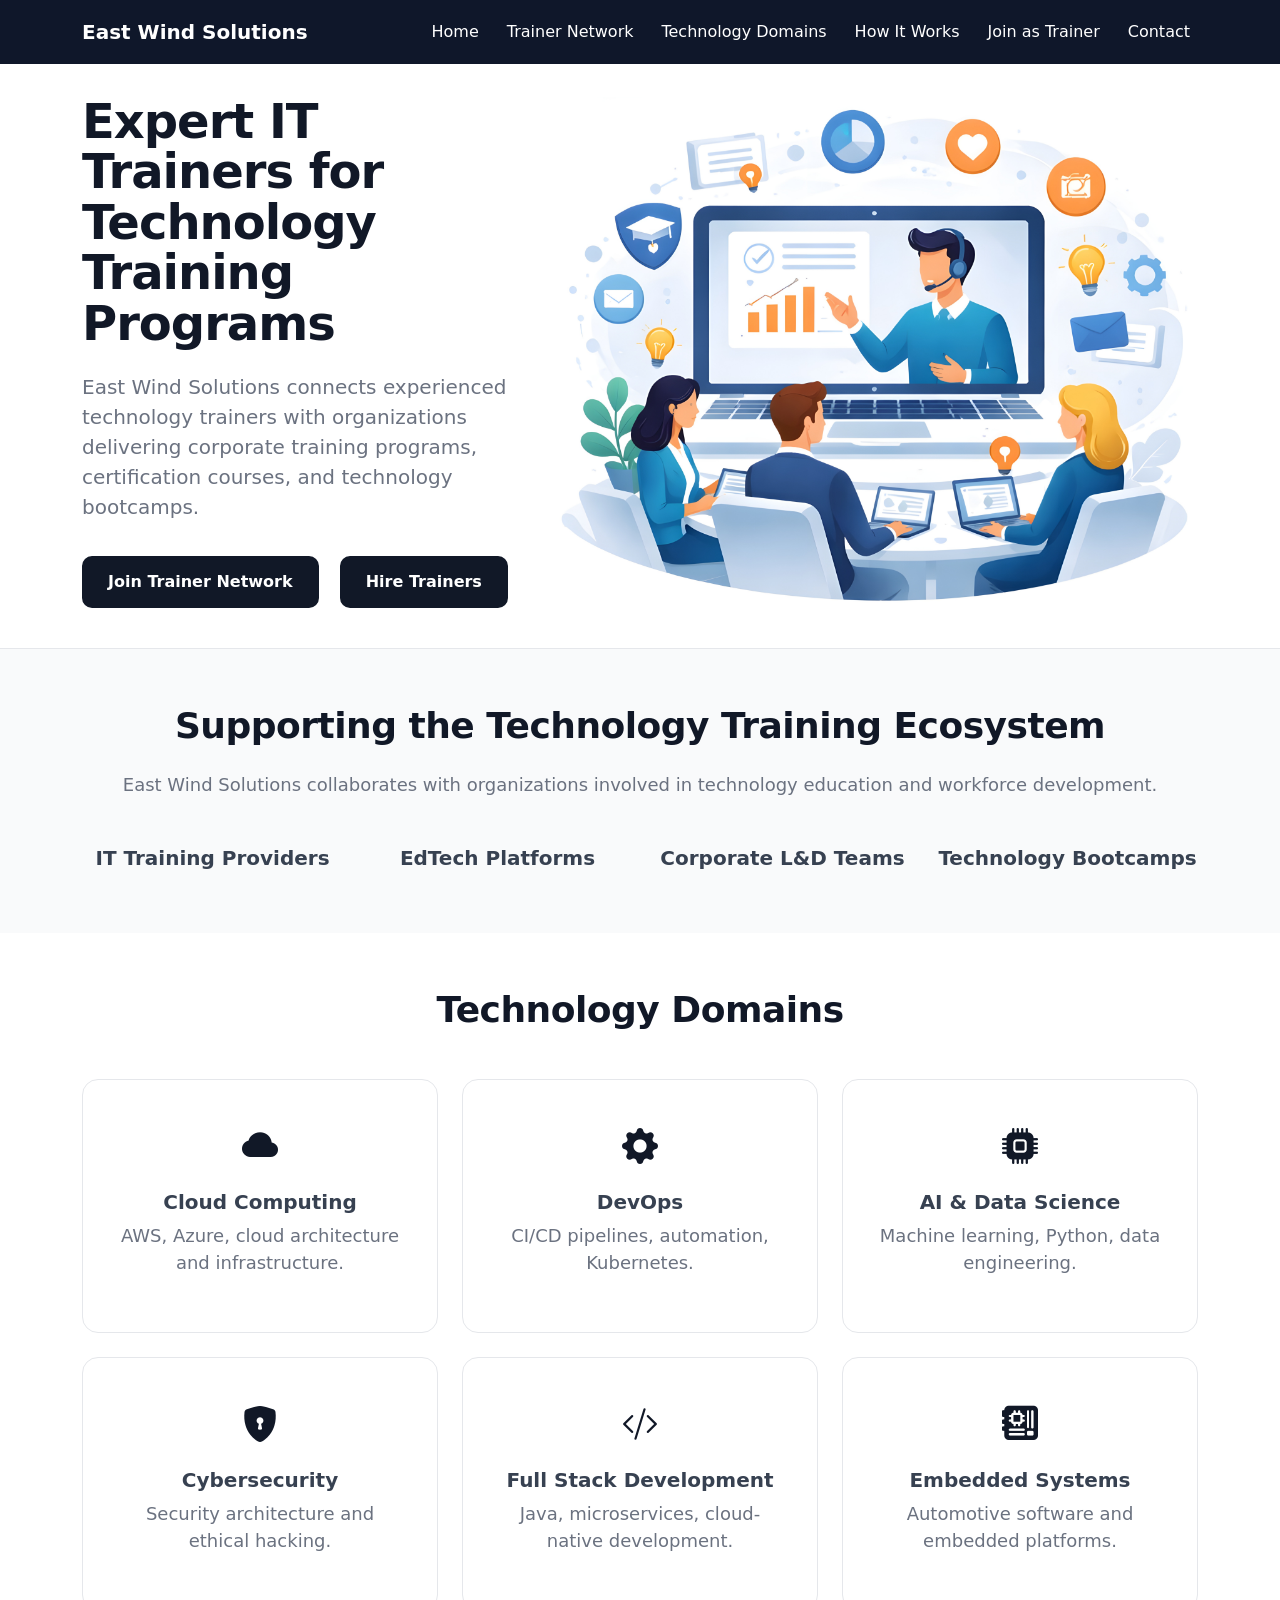
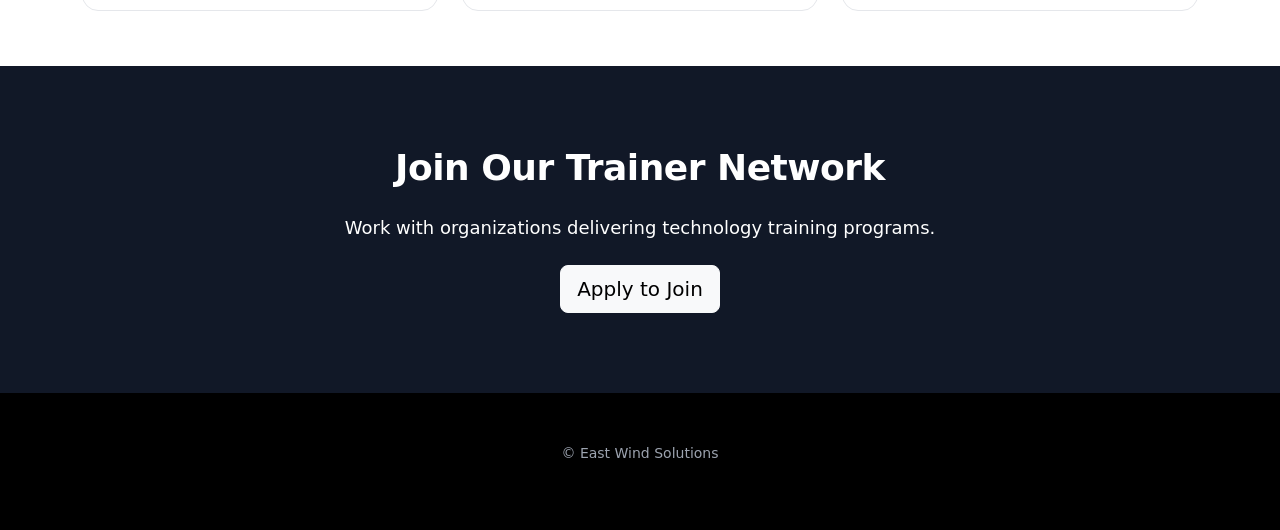
<file: index.html>
<!DOCTYPE html>
<html lang="en">

<head>

<meta charset="UTF-8">
<meta name="viewport" content="width=device-width, initial-scale=1">

<title>East Wind Solutions</title>

<link href="https://cdn.jsdelivr.net/npm/bootstrap@5.3.2/dist/css/bootstrap.min.css" rel="stylesheet">
<link rel="stylesheet" href="https://cdn.jsdelivr.net/npm/bootstrap-icons@1.10.5/font/bootstrap-icons.css">

<!-- OUR STYLESHEET -->
<link rel="stylesheet" href="css/styles.css">

</head>

<body>


<!-- NAVBAR -->

<nav class="navbar navbar-expand-lg navbar-dark fixed-top">

<div class="container">

<a class="navbar-brand" href="index.html">East Wind Solutions</a>

<button class="navbar-toggler" type="button" data-bs-toggle="collapse" data-bs-target="#nav">
<span class="navbar-toggler-icon"></span>
</button>

<div class="collapse navbar-collapse" id="nav">

<ul class="navbar-nav ms-auto">

<li class="nav-item"><a class="nav-link" href="index.html">Home</a></li>
<li class="nav-item"><a class="nav-link" href="trainer-network.html">Trainer Network</a></li>
<li class="nav-item"><a class="nav-link" href="technology-domains.html">Technology Domains</a></li>
<li class="nav-item"><a class="nav-link" href="how-it-works.html">How It Works</a></li>
<li class="nav-item"><a class="nav-link" href="join-trainers.html">Join as Trainer</a></li>
<li class="nav-item"><a class="nav-link" href="contact.html">Contact</a></li>

</ul>

</div>

</div>

</nav>



<!-- HERO -->

<section class="hero">

<div class="container">

<div class="row align-items-center">

<div class="col-md-5">

<h1 class="mb-4">

Expert IT Trainers  
for Technology Training Programs

</h1>

<p class="mb-4">

East Wind Solutions connects experienced technology trainers with organizations delivering corporate training programs, certification courses, and technology bootcamps.

</p>

<a class="btn hero-btn me-3" href="join-trainers.html">
Join Trainer Network
</a>

<a class="btn hero-btn" href="contact.html">
Hire Trainers
</a>

</div>


<div class="col-md-7 text-center">

<img
src="images/hero-training.png"
class="hero-image"
alt="Technology Training Illustration">

</div>

</div>

</div>

</section>



<!-- ECOSYSTEM -->

<section class="section section-light">

<div class="container text-center">

<h2 class="mb-4">

Supporting the Technology Training Ecosystem

</h2>

<p class="mb-5">

East Wind Solutions collaborates with organizations involved in technology education and workforce development.

</p>

<div class="row">

<div class="col-md-3"><h5>IT Training Providers</h5></div>
<div class="col-md-3"><h5>EdTech Platforms</h5></div>
<div class="col-md-3"><h5>Corporate L&D Teams</h5></div>
<div class="col-md-3"><h5>Technology Bootcamps</h5></div>

</div>

</div>

</section>



<!-- TECHNOLOGY DOMAINS -->

<section class="section">

<div class="container">

<h2 class="text-center mb-5">

Technology Domains

</h2>

<div class="row g-4">

<div class="col-md-4">
<div class="feature-card text-center">
<div class="feature-icon"><i class="bi bi-cloud-fill"></i></div>
<h5>Cloud Computing</h5>
<p>AWS, Azure, cloud architecture and infrastructure.</p>
</div>
</div>

<div class="col-md-4">
<div class="feature-card text-center">
<div class="feature-icon"><i class="bi bi-gear-fill"></i></div>
<h5>DevOps</h5>
<p>CI/CD pipelines, automation, Kubernetes.</p>
</div>
</div>

<div class="col-md-4">
<div class="feature-card text-center">
<div class="feature-icon"><i class="bi bi-cpu-fill"></i></div>
<h5>AI & Data Science</h5>
<p>Machine learning, Python, data engineering.</p>
</div>
</div>

<div class="col-md-4">
<div class="feature-card text-center">
<div class="feature-icon"><i class="bi bi-shield-lock-fill"></i></div>
<h5>Cybersecurity</h5>
<p>Security architecture and ethical hacking.</p>
</div>
</div>

<div class="col-md-4">
<div class="feature-card text-center">
<div class="feature-icon"><i class="bi bi-code-slash"></i></div>
<h5>Full Stack Development</h5>
<p>Java, microservices, cloud-native development.</p>
</div>
</div>

<div class="col-md-4">
<div class="feature-card text-center">
<div class="feature-icon"><i class="bi bi-motherboard-fill"></i></div>
<h5>Embedded Systems</h5>
<p>Automotive software and embedded platforms.</p>
</div>
</div>

</div>

</div>

</section>



<!-- CTA -->

<section class="cta">

<h2 class="mb-4">

Join Our Trainer Network

</h2>

<p class="mb-4">

Work with organizations delivering technology training programs.

</p>

<a href="join-trainers.html" class="btn btn-light btn-lg">

Apply to Join

</a>

</section>



<!-- FOOTER -->

<div class="footer">

<p>© East Wind Solutions</p>

</div>


<script src="https://cdn.jsdelivr.net/npm/bootstrap@5.3.2/dist/js/bootstrap.bundle.min.js"></script>

</body>
</html>
</file>
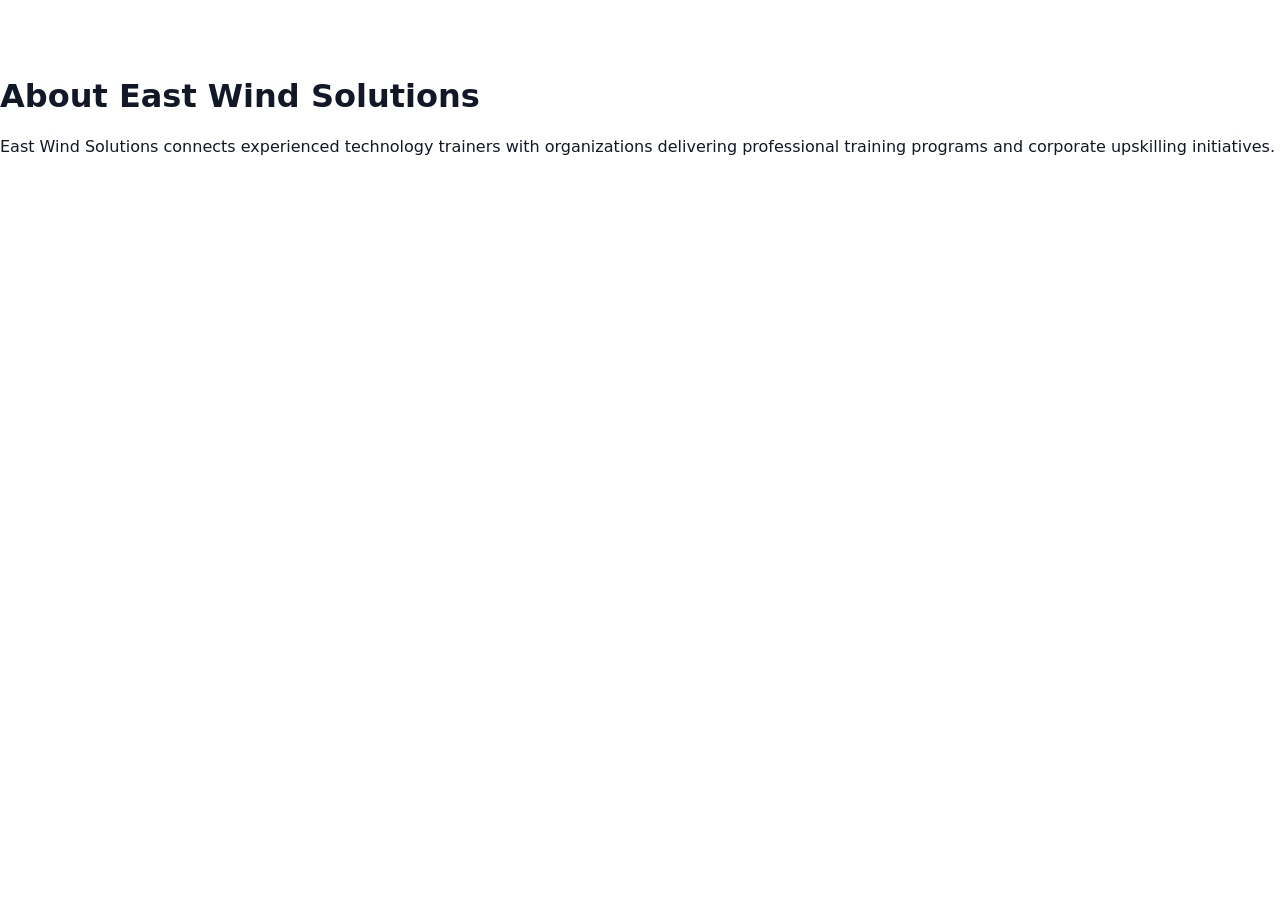
<file: about.html>
<!DOCTYPE html>
<html>

<head>

<title>About | East Wind Solutions</title>

<link rel="stylesheet" href="css/styles.css">

</head>

<body>

<div class="container">

<h1>About East Wind Solutions</h1>

<p>

East Wind Solutions connects experienced technology trainers with organizations delivering professional training programs and corporate upskilling initiatives.

</p>

</div>

</body>

</html>
</file>
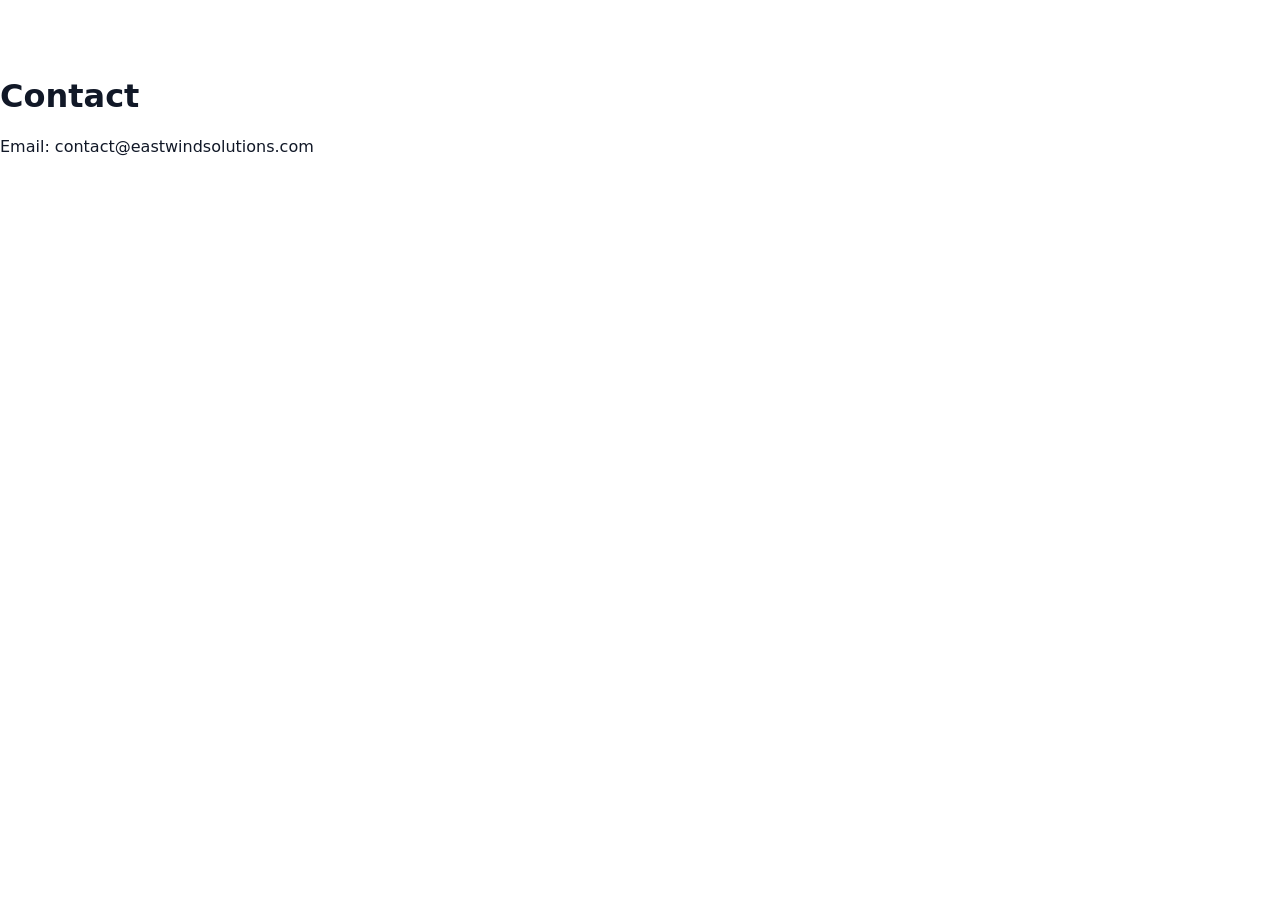
<file: contact.html>
<!DOCTYPE html>
<html>

<head>

<title>Contact | East Wind Solutions</title>

<link rel="stylesheet" href="css/styles.css">

</head>

<body>

<div class="container">

<h1>Contact</h1>

<p>Email: contact@eastwindsolutions.com</p>

</div>

</body>

</html>
</file>
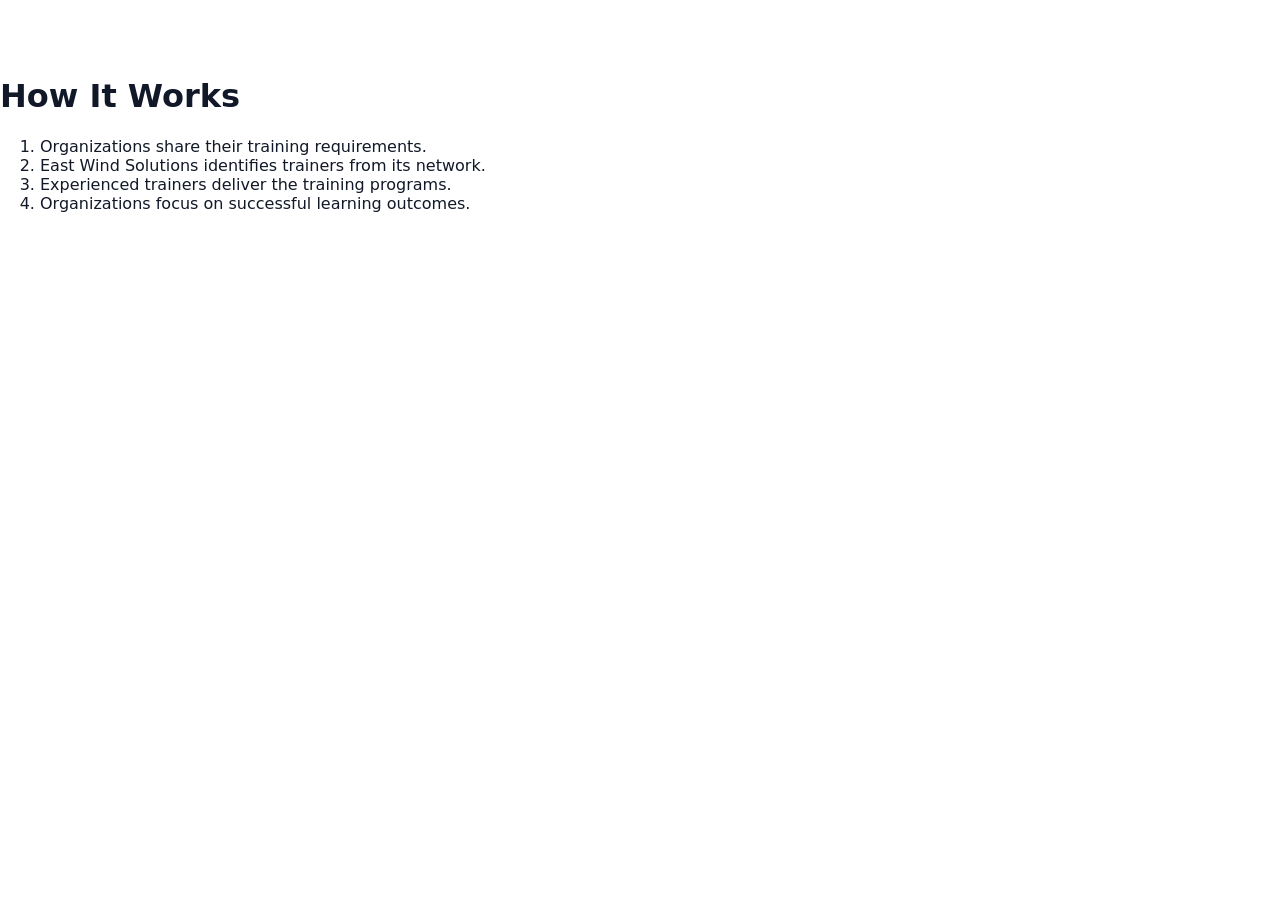
<file: how-it-works.html>
<!DOCTYPE html>
<html>

<head>

<title>How It Works | East Wind Solutions</title>

<link rel="stylesheet" href="css/styles.css">

</head>

<body>

<div class="container">

<h1>How It Works</h1>

<ol>

<li>Organizations share their training requirements.</li>

<li>East Wind Solutions identifies trainers from its network.</li>

<li>Experienced trainers deliver the training programs.</li>

<li>Organizations focus on successful learning outcomes.</li>

</ol>

</div>

</body>

</html>
</file>
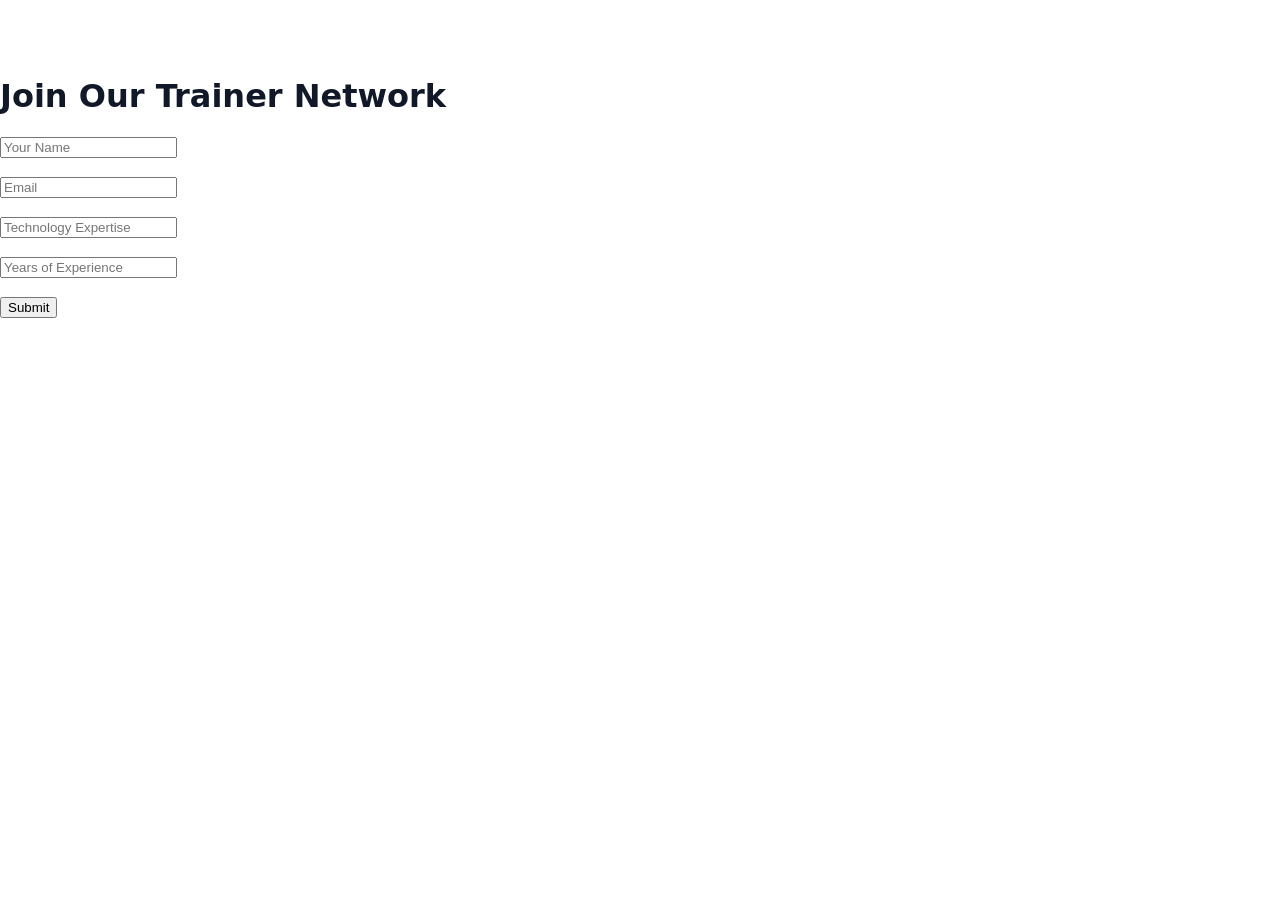
<file: join-trainers.html>
<!DOCTYPE html>
<html>

<head>

<title>Join Trainers | East Wind Solutions</title>

<link rel="stylesheet" href="css/styles.css">

</head>

<body>

<div class="container">

<h1>Join Our Trainer Network</h1>

<form>

<input type="text" placeholder="Your Name"><br><br>

<input type="email" placeholder="Email"><br><br>

<input type="text" placeholder="Technology Expertise"><br><br>

<input type="text" placeholder="Years of Experience"><br><br>

<button>Submit</button>

</form>

</div>

</body>

</html>
</file>
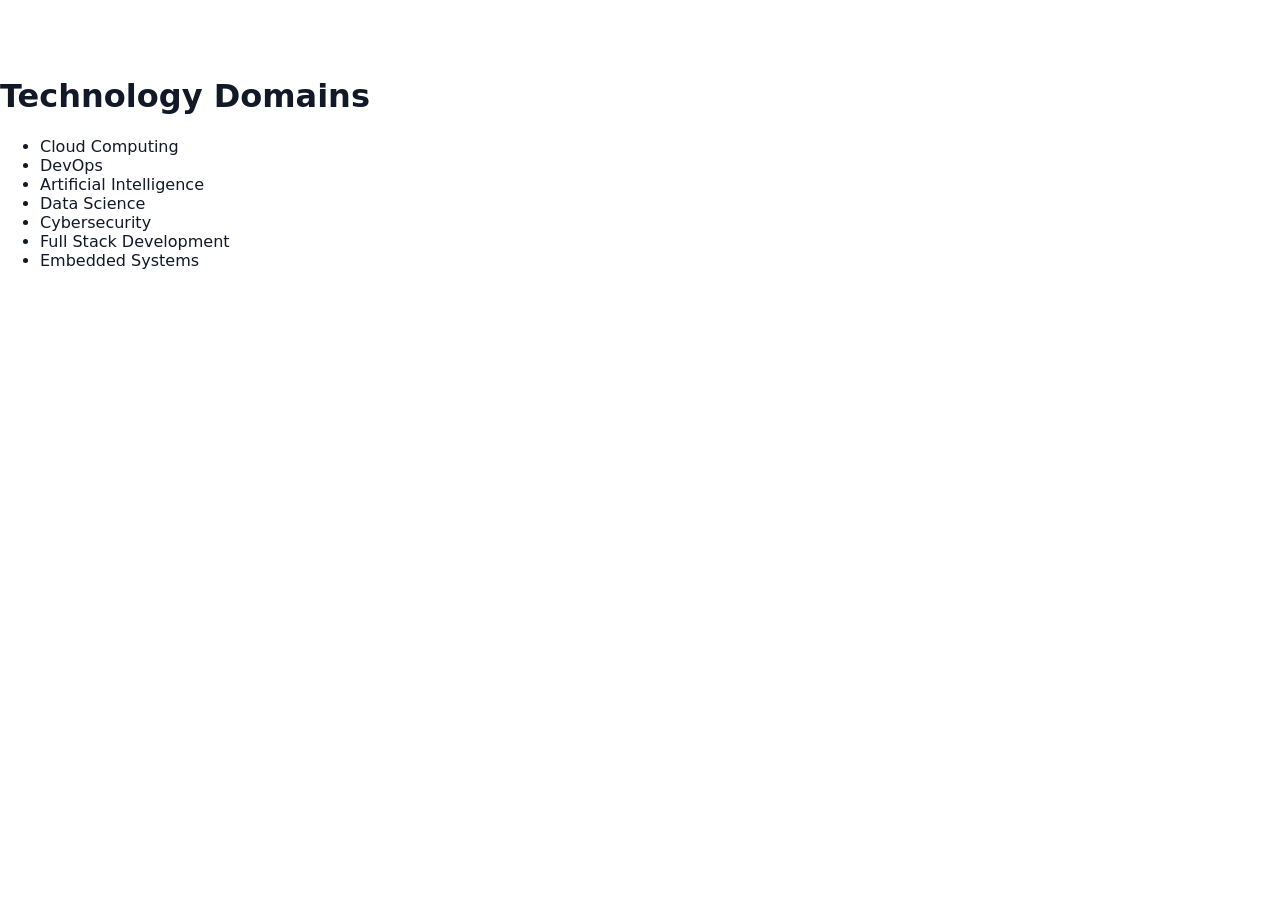
<file: technology-domains.html>
<!DOCTYPE html>
<html>

<head>

<title>Technology Domains | East Wind Solutions</title>

<link rel="stylesheet" href="css/styles.css">

</head>

<body>

<div class="container">

<h1>Technology Domains</h1>

<ul>

<li>Cloud Computing</li>
<li>DevOps</li>
<li>Artificial Intelligence</li>
<li>Data Science</li>
<li>Cybersecurity</li>
<li>Full Stack Development</li>
<li>Embedded Systems</li>

</ul>

</div>

</body>

</html>
</file>
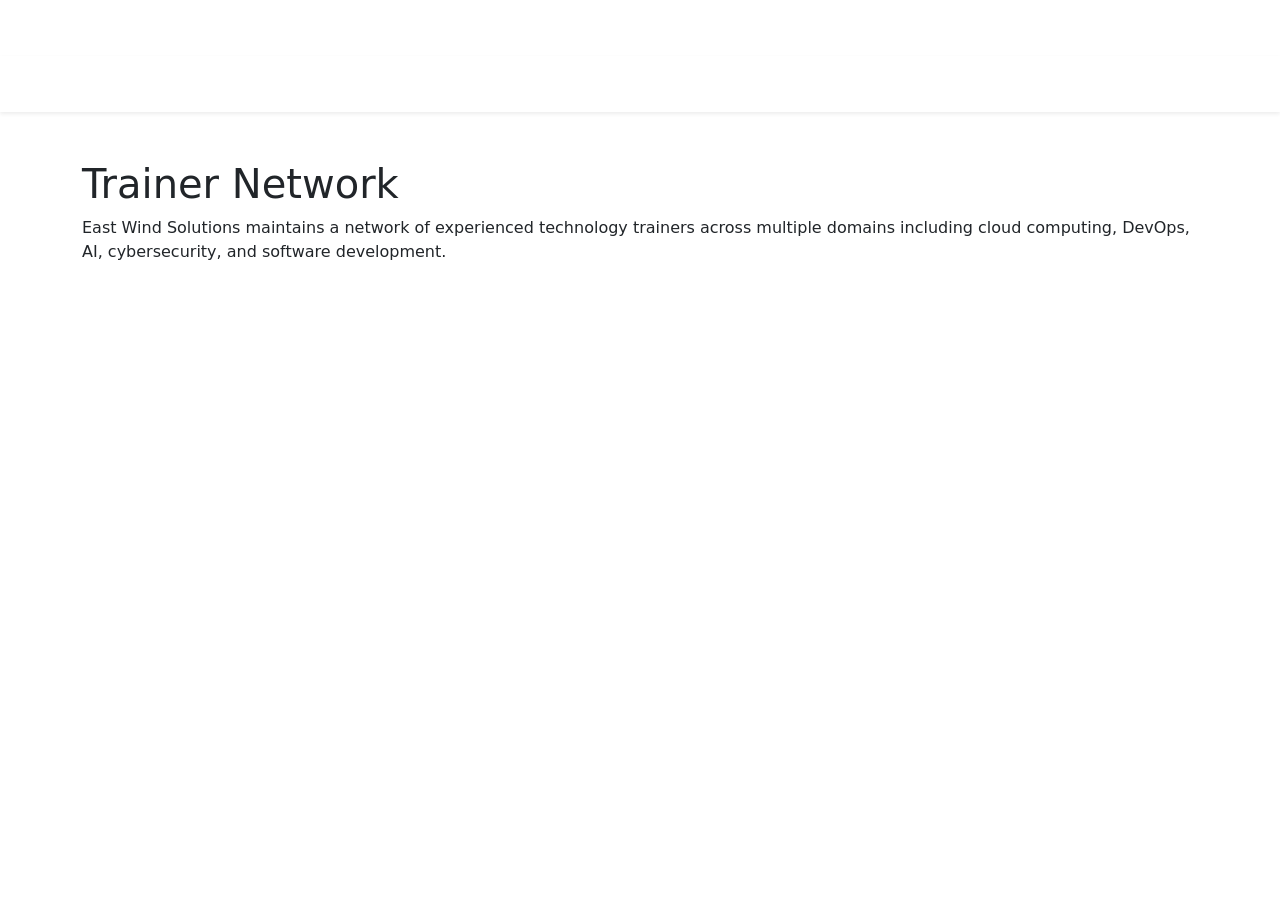
<file: trainer-network.html>
<!DOCTYPE html>
<html lang="en">

<head>

<meta charset="UTF-8">
<meta name="viewport" content="width=device-width, initial-scale=1">

<title>Trainer Network | East Wind Solutions</title>

<link rel="stylesheet" href="css/styles.css">

<link href="https://cdn.jsdelivr.net/npm/bootstrap@5.3.2/dist/css/bootstrap.min.css" rel="stylesheet">

</head>

<body>

<nav class="navbar navbar-expand-lg navbar-light bg-white shadow-sm">

<div class="container">

<a class="navbar-brand fw-bold" href="index.html">East Wind Solutions</a>

</div>

</nav>


<div class="container mt-5">

<h1>Trainer Network</h1>

<p>

East Wind Solutions maintains a network of experienced technology trainers across multiple domains including cloud computing, DevOps, AI, cybersecurity, and software development.

</p>

</div>

</body>

</html>
</file>
<file: css/styles.css>
/* GLOBAL */

body{
font-family:system-ui,-apple-system,Segoe UI,Roboto,Helvetica,Arial;
color:#111827;
background:white;
padding-top:56px;
margin:0;
}


/* NAVBAR */

.navbar{
background:#0f172a;
padding:12px 0;
}

.navbar .nav-link{
color:white !important;
margin-left:12px;
font-weight:500;
}

.navbar .nav-link:hover{
opacity:0.8;
}

.navbar-brand{
color:white !important;
font-weight:700;
}


/* HERO */

.hero{
background:white;
padding:40px 20px;
border-bottom:1px solid #e5e7eb;
}

.hero h1{
font-size:48px;
font-weight:800;
line-height:1.05;
letter-spacing:-1px;
max-width:650px;
}

.hero p{
font-size:20px;
color:#6b7280;
max-width:520px;
margin-bottom:25px;
}


/* HERO IMAGE */

.hero-image{
width:100%;
max-width:720px;
height:auto;
display:block;
margin:auto;
}


/* HERO BUTTONS */

.hero-btn{
background:#111827;
color:white;
border:2px solid #111827;
padding:12px 24px;
border-radius:10px;
font-size:16px;
font-weight:600;
display:inline-block;
text-decoration:none;
transition:all .2s ease;
margin-right:12px;
margin-top:10px;
}

.hero-btn:hover{
background:#2F5DA9;
border-color:#2F5DA9;
color:white;
}


/* SECTIONS */

.section{
padding:55px 20px;
}

.section-light{
background:#f9fafb;
}


/* TYPOGRAPHY */

h2{
font-size:36px;
font-weight:800;
letter-spacing:-0.5px;
margin-bottom:20px;
}

.section p{
font-size:18px;
color:#6b7280;
}

.section h5{
font-weight:600;
color:#374151;
}


/* FEATURE CARDS */

.feature-card{
border:1px solid #e5e7eb;
border-radius:16px;
padding:40px 30px;
background:white;
transition:all .25s ease;
height:100%;
}

.feature-card:hover{
transform:translateY(-6px);
box-shadow:0 20px 40px rgba(0,0,0,0.08);
}

.feature-icon{
font-size:36px;
margin-bottom:16px;
color:#111827;
}


/* CTA */

.cta{
background:#111827;
color:white;
padding:80px 20px;
text-align:center;
}

.cta h2{
margin-bottom:20px;
}

.cta p{
font-size:18px;
margin-bottom:25px;
}


/* FOOTER */

.footer{
background:#000;
color:#9ca3af;
padding:50px;
text-align:center;
font-size:14px;
}


/* MOBILE OPTIMIZATION */

@media (max-width:768px){

.hero{
text-align:center;
padding:40px 20px;
}

.hero h1{
font-size:34px;
}

.hero p{
font-size:18px;
margin:auto;
}

.hero-image{
margin-top:40px;
max-width:100%;
}

.section{
padding:40px 20px;
}

}
</file>
